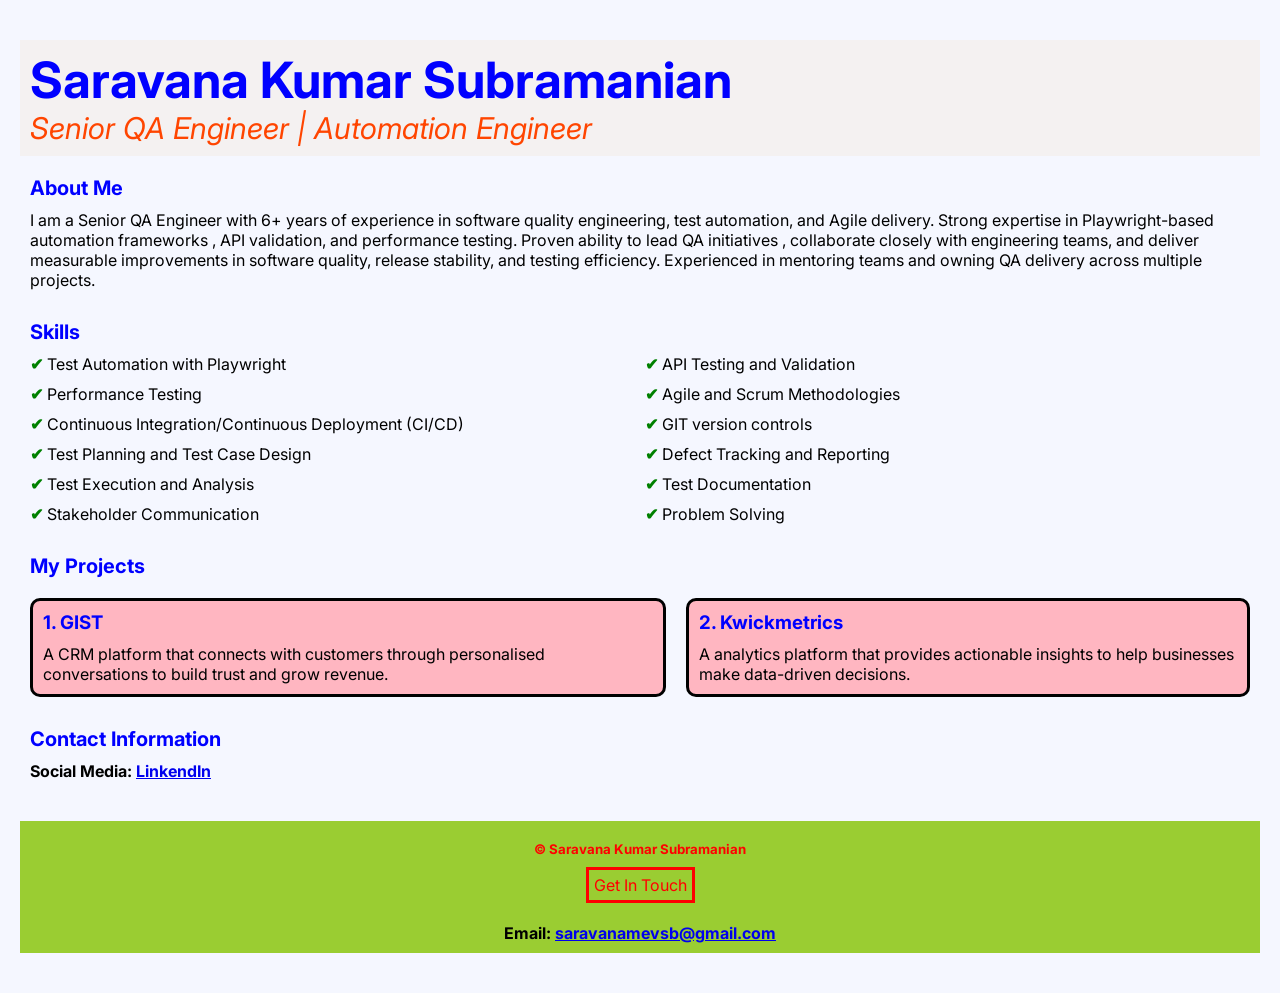
<file: index.html>
<!doctype html>
<html lang="en">
  <head>
    <meta charset="UTF-8" />
    <meta name="viewport" content="width=device-width, initial-scale=1.0" />
    <link rel="stylesheet" href="style.css" />
    <link rel="preconnect" href="https://fonts.googleapis.com" />
    <link rel="preconnect" href="https://fonts.gstatic.com" crossorigin />
    <link
      href="https://fonts.googleapis.com/css2?family=Inter:ital,opsz,wght@0,14..32,100..900;1,14..32,100..900&display=swap"
      rel="stylesheet"
    />
    <title>MY PORTFOLIO</title>
  </head>

  <body>
    <div class="container">
      <div class="section-one">
        <h1 class="section-one__name">Saravana Kumar Subramanian</h1>
        <p class="section-one__role">
          Senior QA Engineer | Automation Engineer
        </p>
      </div>

      <div class="section-two">
        <h2 class="section-two__title">About Me</h2>
        <p class="section-two__summary">
          I am a Senior QA Engineer with 6+ years of experience in software
          quality engineering, test automation, and Agile delivery. Strong
          expertise in Playwright-based automation frameworks , API validation,
          and performance testing. Proven ability to lead QA initiatives ,
          collaborate closely with engineering teams, and deliver measurable
          improvements in software quality, release stability, and testing
          efficiency. Experienced in mentoring teams and owning QA delivery
          across multiple projects.
        </p>
      </div>

      <div class="section-three">
        <h2 class="section-three__title">Skills</h2>
        <ul class="section-three__list">
          <li class="section-three__skill">Test Automation with Playwright</li>
          <li class="section-three__skill">API Testing and Validation</li>
          <li class="section-three__skill">Performance Testing</li>
          <li class="section-three__skill">Agile and Scrum Methodologies</li>
          <li class="section-three__skill">
            Continuous Integration/Continuous Deployment (CI/CD)
          </li>
          <li class="section-three__skill">GIT version controls</li>
          <li class="section-three__skill">
            Test Planning and Test Case Design
          </li>
          <li class="section-three__skill">Defect Tracking and Reporting</li>
          <li class="section-three__skill">Test Execution and Analysis</li>
          <li class="section-three__skill">Test Documentation</li>
          <li class="section-three__skill">Stakeholder Communication</li>
          <li class="section-three__skill">Problem Solving</li>
        </ul>
      </div>

      <div class="section-four">
        <h2 class="section-four__title">My Projects</h2>
        <ul class="section-four__list">
          <li class="section-four__project">
            <h3 class="section-four__project-title">1. GIST</h3>

            <p class="section-four__project-summary">
              A CRM platform that connects with customers through personalised
              conversations to build trust and grow revenue.
            </p>
          </li>

          <li class="section-four__project">
            <h3
              class="section-four__project-title section-four__project-title--two"
            >
              2. Kwickmetrics
            </h3>

            <p class="section-four__project-summary">
              A analytics platform that provides actionable insights to help
              businesses make data-driven decisions.
            </p>
          </li>
        </ul>
      </div>

      <div class="section-five">
        <h2 class="section-five__title">Contact Information</h2>
        <h4 class="section-five__social-title">
          Social Media:
          <a
            href="https://www.linkedin.com/in/saravana-kumar-subramanian-515b76377/"
            target="_blank"
            >LinkendIn</a
          >
        </h4>
      </div>
    </div>
  </body>
  <footer>
    <div class="footer-content">
      <h5 class="footer-content__name">&copy; Saravana Kumar Subramanian</h5>
      <a class="footer-link" href="contact_form.html">Get In Touch</a>
      <p class="footer-content__email">
        Email:
        <a class="footer-link__email" href="https://www.gmail.com"
          >saravanamevsb@gmail.com</a
        >
      </p>
    </div>
  </footer>
</html>
</file>
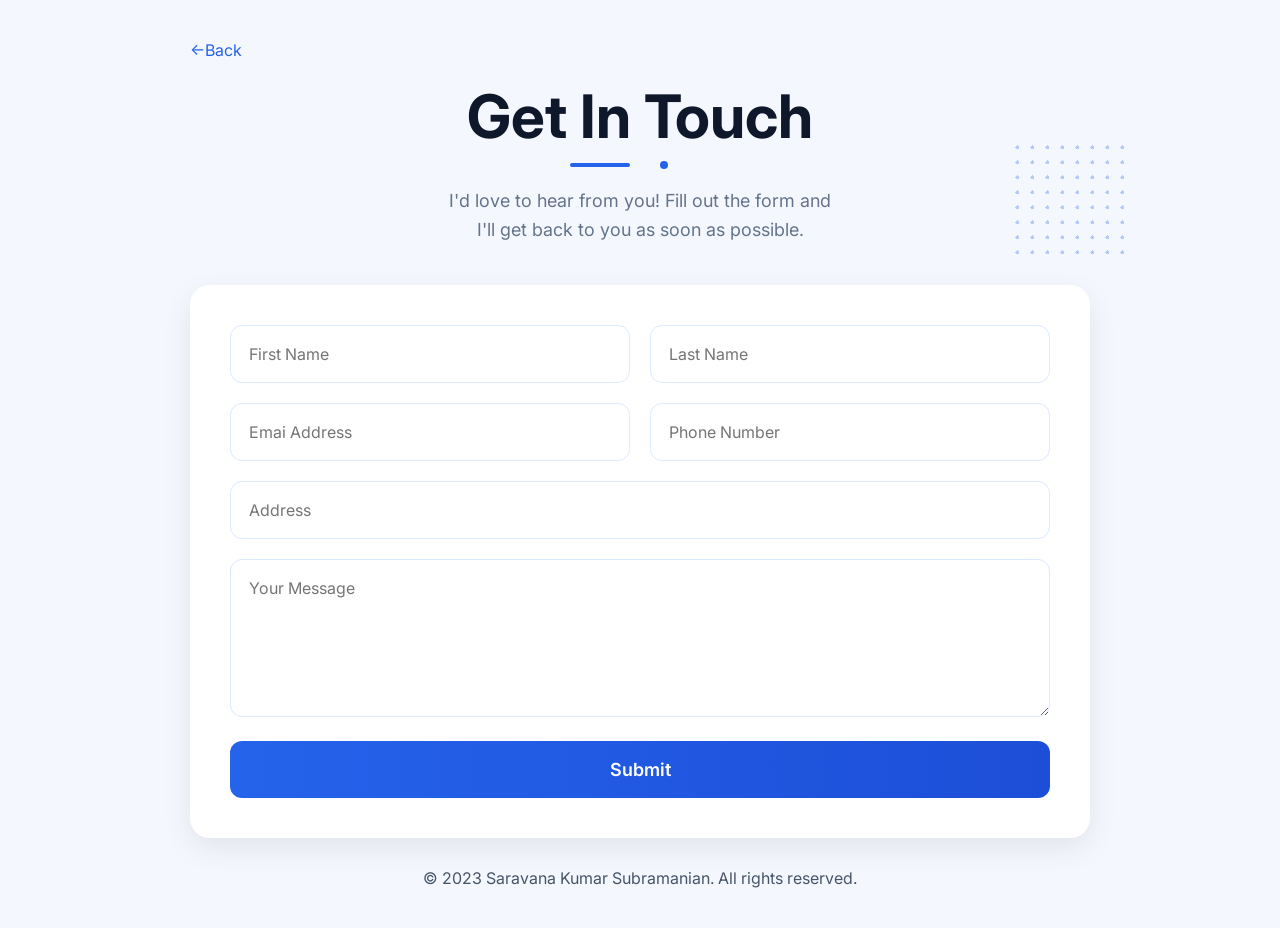
<file: contact_form.html>
<!doctype html>
<html lang="en">
  <head>
    <meta charset="UTF-8" />
    <meta name="viewport" content="width=device-width, initial-scale=1.0" />

    <!-- style.css -->
    <link rel="stylesheet" href="style.css" />

    <!-- Google Fonts -->
    <link rel="preconnect" href="https://fonts.googleapis.com" />
    <link rel="preconnect" href="https://fonts.gstatic.com" crossorigin />
    <link
      href="https://fonts.googleapis.com/css2?family=Inter:ital,opsz,wght@0,14..32,100..900;1,14..32,100..900&display=swap"
      rel="stylesheet"
    />

    <!--icons-->
    <link
      rel="stylesheet"
      href="https://cdnjs.cloudflare.com/ajax/libs/font-awesome/6.5.1/css/all.min.css"
    />
    <title>Contact</title>
  </head>

  <body>
    <div class="contact-container">
      <!-- Back Button -->
      <a href="index.html" class="back-btn">&larr;Back</a>

      <!-- Header-->
      <div class="contact-header">
        <h1>Get In Touch</h1>

        <p>
          I'd love to hear from you! Fill out the form and <br />
          I'll get back to you as soon as possible.
        </p>
      </div>
      <!-- Contact Form -->
      <form class="contact-form">
        <!-- Form Fields -->
        <div class="contact-name">
          <input type="text" id="firstname" placeholder="First Name" required />

          <input type="text" id="lastname" placeholder="Last Name" required />
        </div>
        <div class="contact-details">
          <input type="text" id="email" placeholder="Emai Address" required />
          <input
            type="number"
            id="phonenumber"
            placeholder="Phone Number"
            required
          />
        </div>

        <input
          type="text"
          id="address"
          placeholder="Address"
          class="full-width"
          required
        />

        <textarea
          id="message"
          placeholder="Your Message"
          rows="6"
          class="full-width"
        ></textarea>

        <button type="submit">Submit</button>
      </form>
      <footer>
        <p>&copy; 2023 Saravana Kumar Subramanian. All rights reserved.</p>
      </footer>
    </div>
  </body>
</html>
</file>
<file: style.css>
* {
  margin: 0;
  padding: 0;
  box-sizing: border-box;
  font-family: "Inter", sans-serif;
}

body {
  background: #f5f7ff;
  padding: 40px 20px;
}

.section-one {
  background-color: rgb(244, 241, 241);
  padding: 10px;
}
.section-one__name {
  font-size: 50px;
  font-weight: bold;
  color: blue;
}
.section-one__role {
  font-size: 30px;
  font-style: italic;
  color: orangered;
}
.section-two,
.section-three,
.section-four,
.section-five,
.section-six {
  margin-top: 10px;
  padding: 10px;
}

.section-two__title,
.section-three__title,
.section-four__title,
.section-five__title {
  font-size: 20px;
  font-weight: bold;
  color: blue;
}

.section-two__summary {
  margin-top: 10px;
}
.section-three__list,
.section-four__list {
  margin-top: 10px;
}
.section-three__list {
  margin-top: 10px;
  list-style-type: none;
  padding-left: 0;
  display: grid;
  grid-template-columns: repeat(2, 2fr);
  gap: 10px;
}
.section-three__list li::before {
  content: "✔ ";
  color: green;
  font-weight: bold;
}
.section-four__list {
  display: flex;
  gap: 20px;
  list-style: none;
  padding: 0;
  margin-top: 20px;
}
.section-four__project {
  border: 3px solid black;
  border-radius: 10px;
  padding: 10px;
  background-color: lightpink;
  box-shadow: 3px;
}
.section-four__project-title {
  color: blue;
}
.section-four__project-title.section-four__project-title--two {
  margin-top: 0px;
  color: blue;
}
.section-four__project-summary {
  margin-top: 10px;
}

.section-five__social-title {
  margin-top: 10px;
}
.section-five__social-title a:hover {
  color: red;
}

.footer-content__name {
  margin-top: 10px;
  color: red;
}
.footer-content {
  padding: 10px;
  background-color: yellowgreen;
  text-align: center;
}
.footer-content__email {
  margin-top: 10px;
}
.footer-link {
  margin-top: 10px;
  display: inline-block;
  text-decoration: none;
  border: 3px solid red;
  padding: 5px;
  color: red;
  font-weight: medium;
}
.footer-link__email {
  margin-top: 10px;
  display: inline-block;
}
.footer-content__email {
  font-weight: bold;
  align-content: end;
  color: black;
}
.footer-link:hover {
  background-color: blue;
  color: white;
  border: blue solid 3px;
}
.footer-link__email:hover {
  color: red;
}
.contact-container {
  max-width: 900px;
  margin: auto;
  position: relative;
}
.contact-container::before {
  content: "";
  position: absolute;
  width: 120px;
  height: 120px;
  background-image: radial-gradient(#2563eb 2px, transparent 2px);
  background-size: 15px 15px;

  top: 100px;
  right: -40px;

  opacity: 0.3;
}
.back-btn {
  text-decoration: none;
  color: #2563eb;
  font-weight: 600px;
  display: inline-block;
  margin-bottom: 20px;
}
.contact-header {
  text-align: center;
  margin-bottom: 40px;
}
.contact-header h1 {
  font-size: 60px;
  color: #0f172a;
  position: relative;
  display: inline-block;
  margin-bottom: 20px;
}
.contact-header h1::before {
  content: "";
  position: absolute;
  width: 60px;
  height: 4px;
  background-color: #2563eb;
  left: 50%;
  bottom: -15px;
  transform: translateX(-70px);
  border-radius: 10px;
}

.contact-header h1::after {
  content: "";
  position: absolute;
  width: 8px;
  height: 8px;
  background-color: #2563eb;
  border-radius: 50%;
  left: 50%;
  bottom: -17px;
  transform: translateX(20px);
}

.contact-header p {
  margin-top: 15px;
  color: #64748b;
  line-height: 1.6;
  font-size: 18px;
}
.contact-form {
  background: white;
  padding: 40px;
  border-radius: 20px;
  box-shadow: 0 10px 30px rgba(0, 0, 0, 0.08);
}

.contact-name,
.contact-details {
  display: flex;
  gap: 20px;
  margin-bottom: 20px;
}

input,
textarea {
  width: 100%;
  padding: 18px;
  border: 1px solid #dbeafe;
  border-radius: 12px;
  font-size: 16px;
  outline: none;
}

input:focus,
textarea:focus {
  border-color: #2563eb;
}
.full-width {
  margin-bottom: 20px;
}

button {
  width: 100%;
  padding: 18px;
  border: none;
  border-radius: 12px;
  background: linear-gradient(to right, #2563eb, #1d4ed8);
  color: white;
  font-size: 18px;
  font-weight: 600;
  cursor: pointer;
  transition: 0.3s;
}

button:hover {
  opacity: 0.9;
}

footer {
  text-align: center;
  margin-top: 30px;
  color: #475569;
}
</file>
